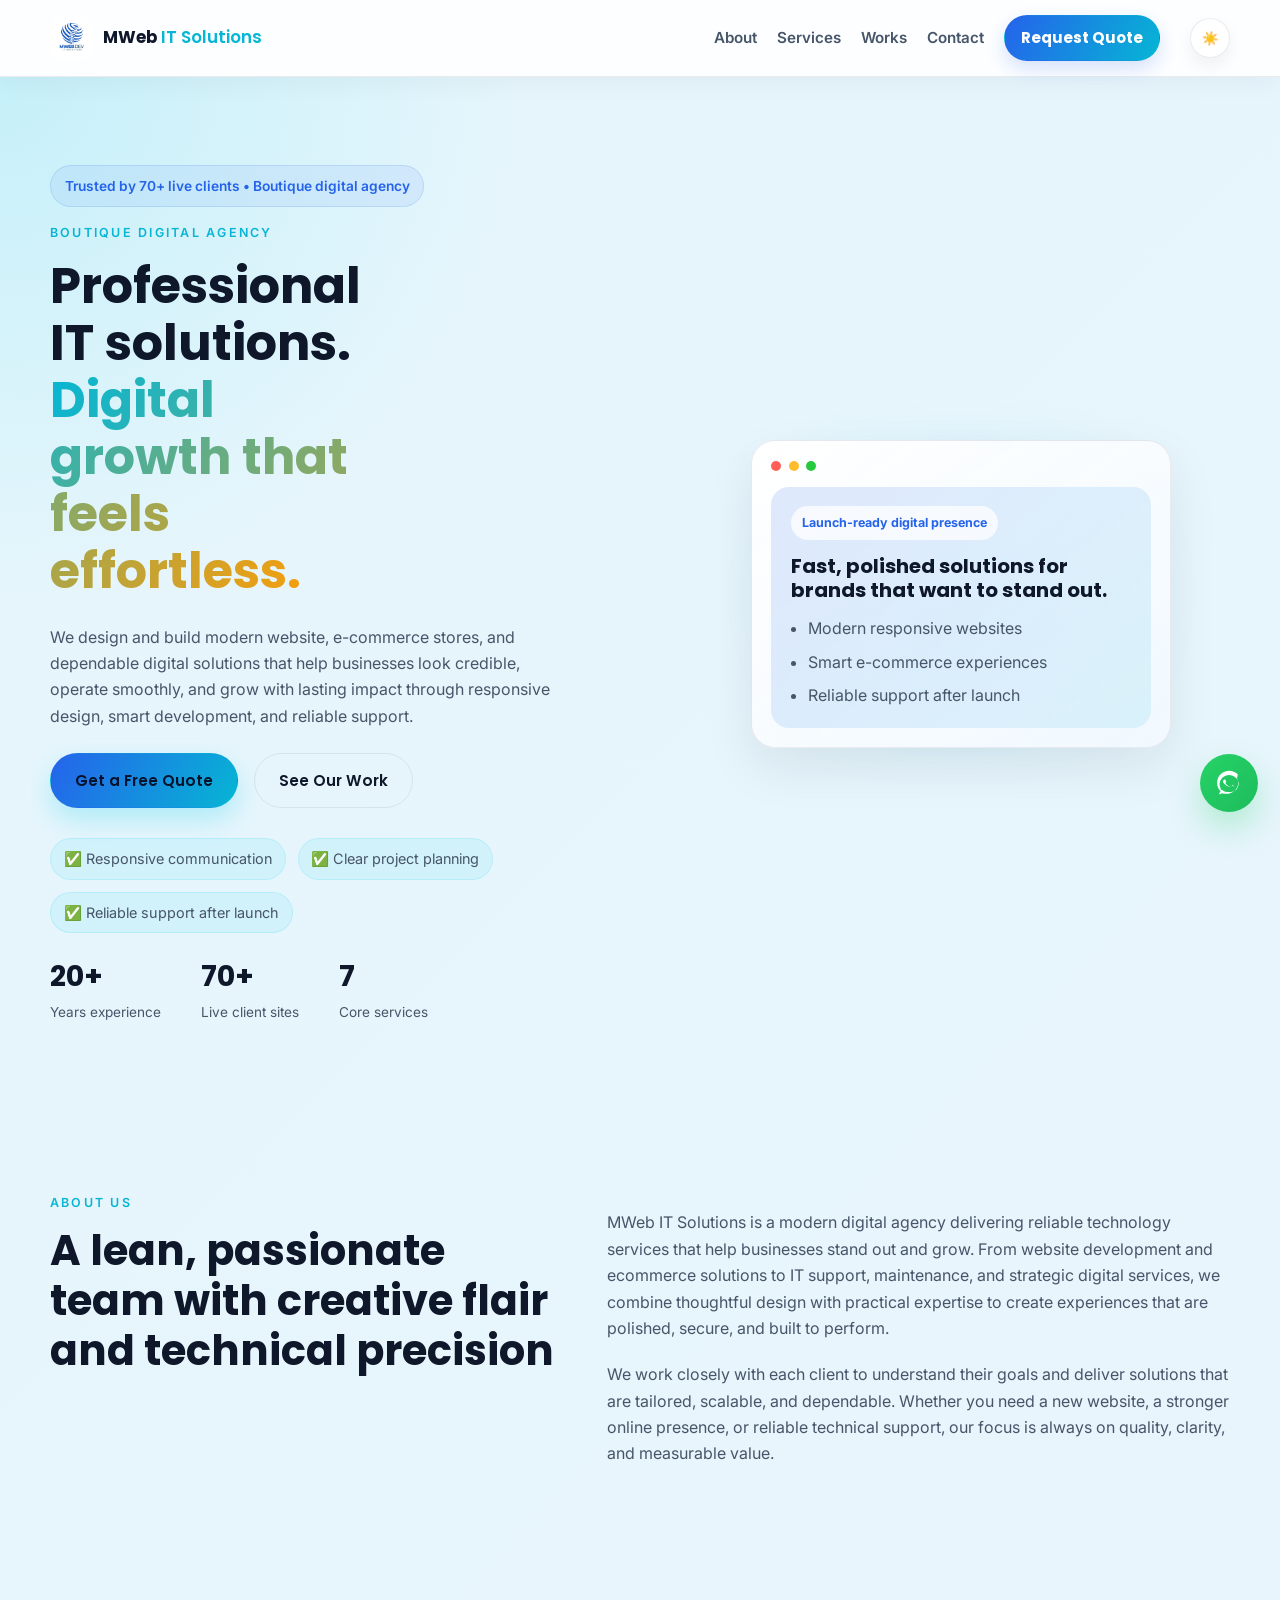
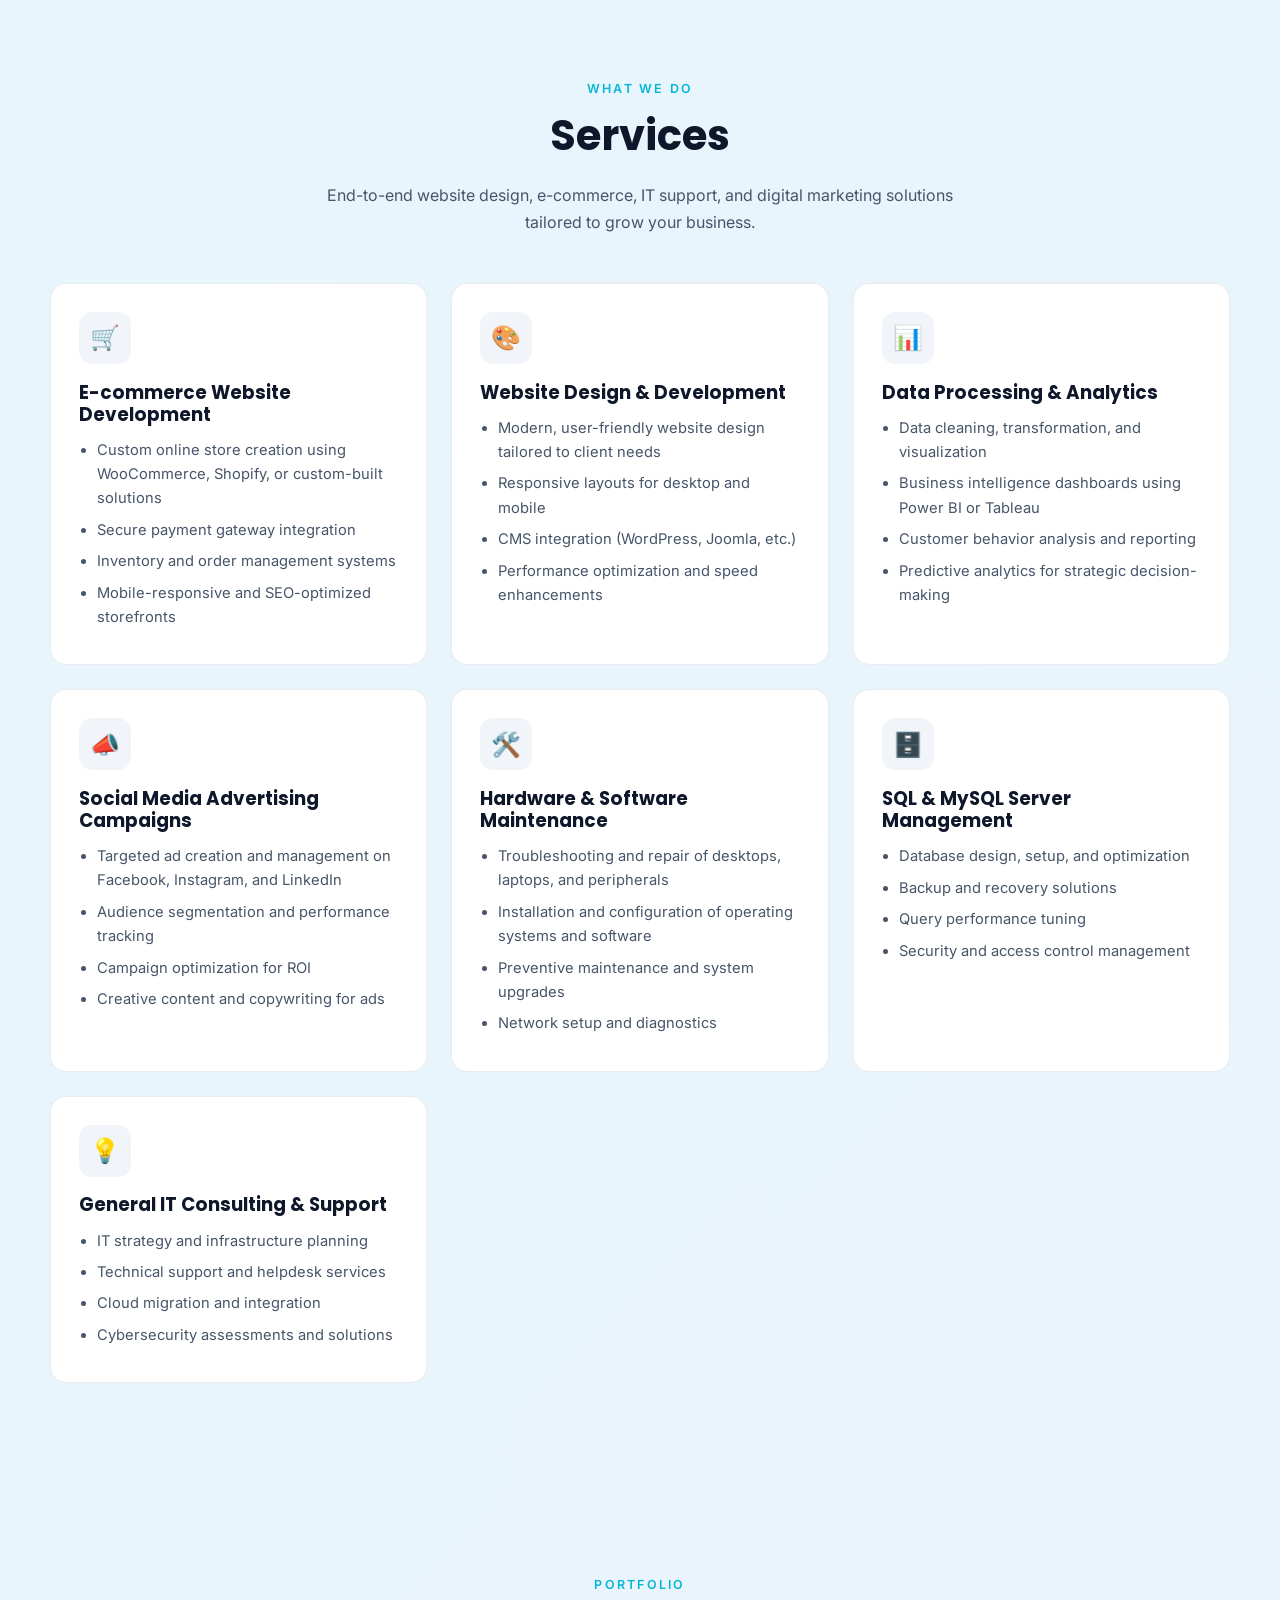
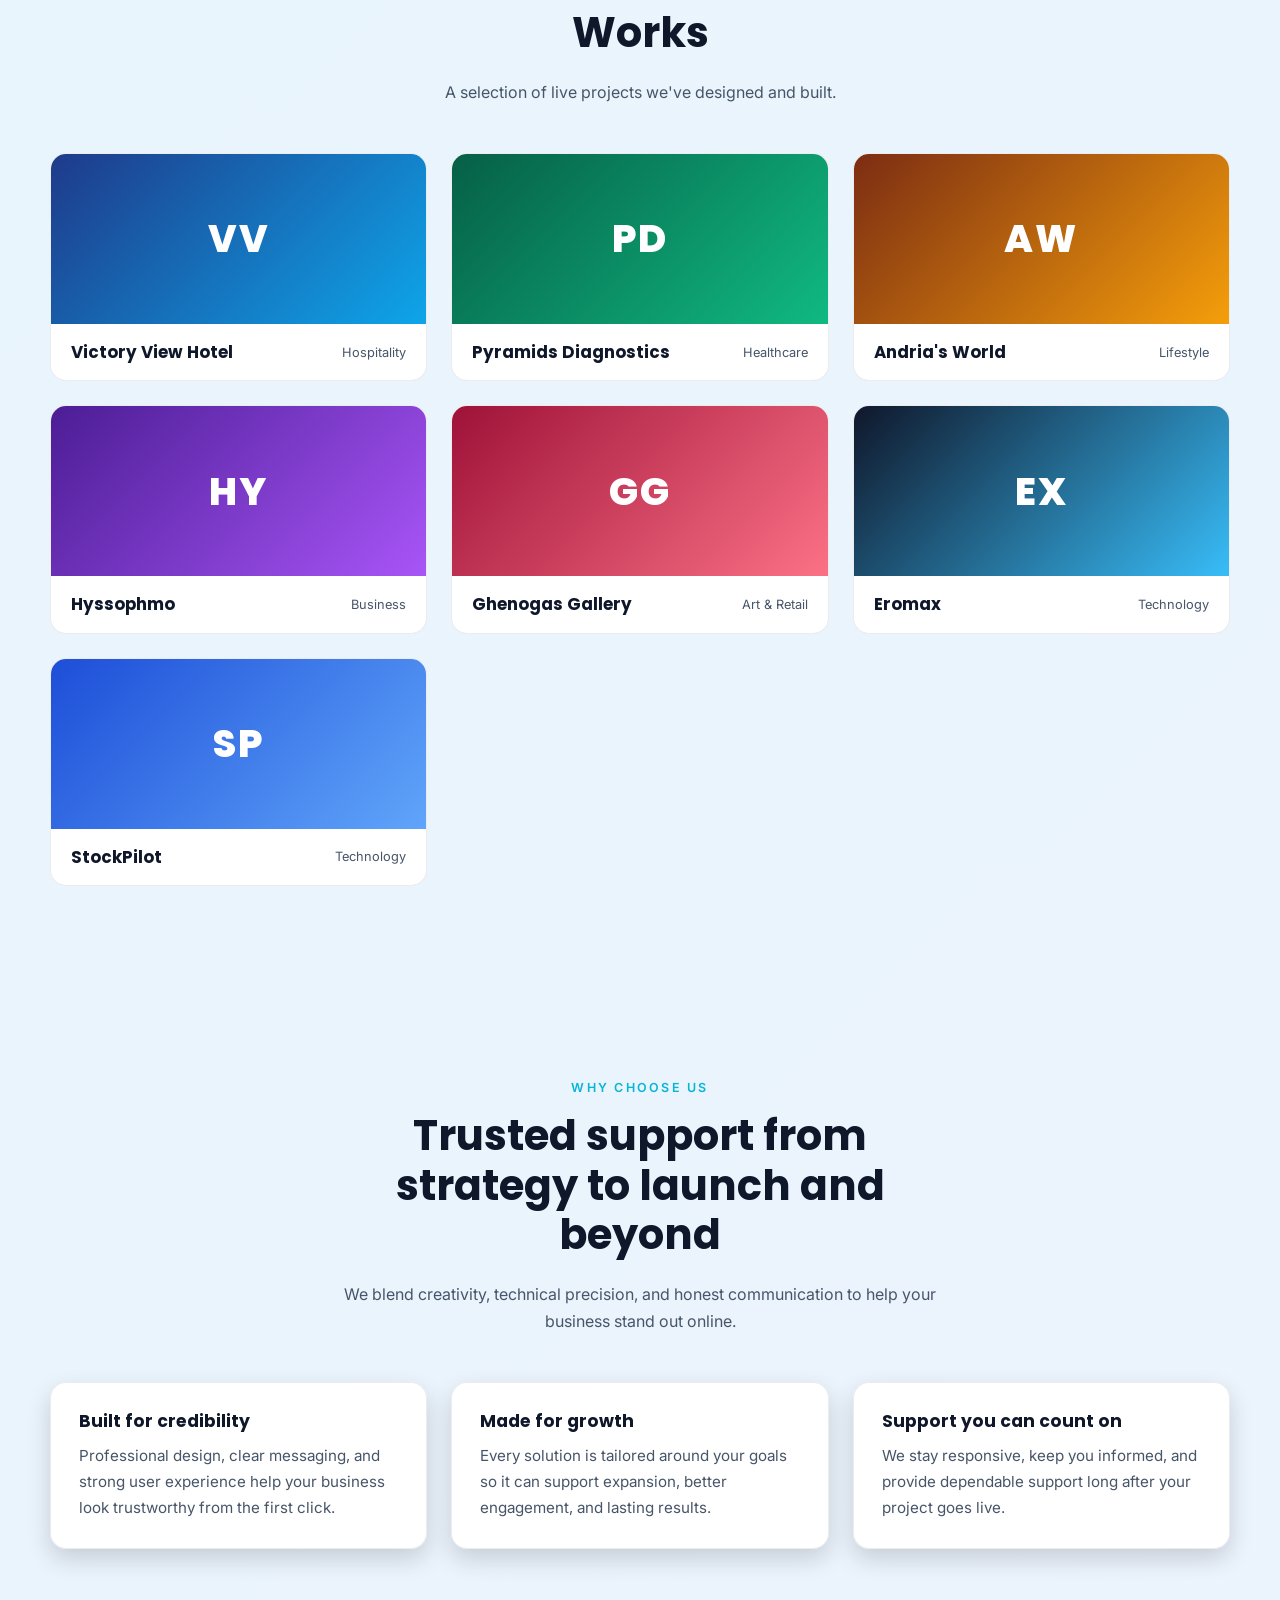
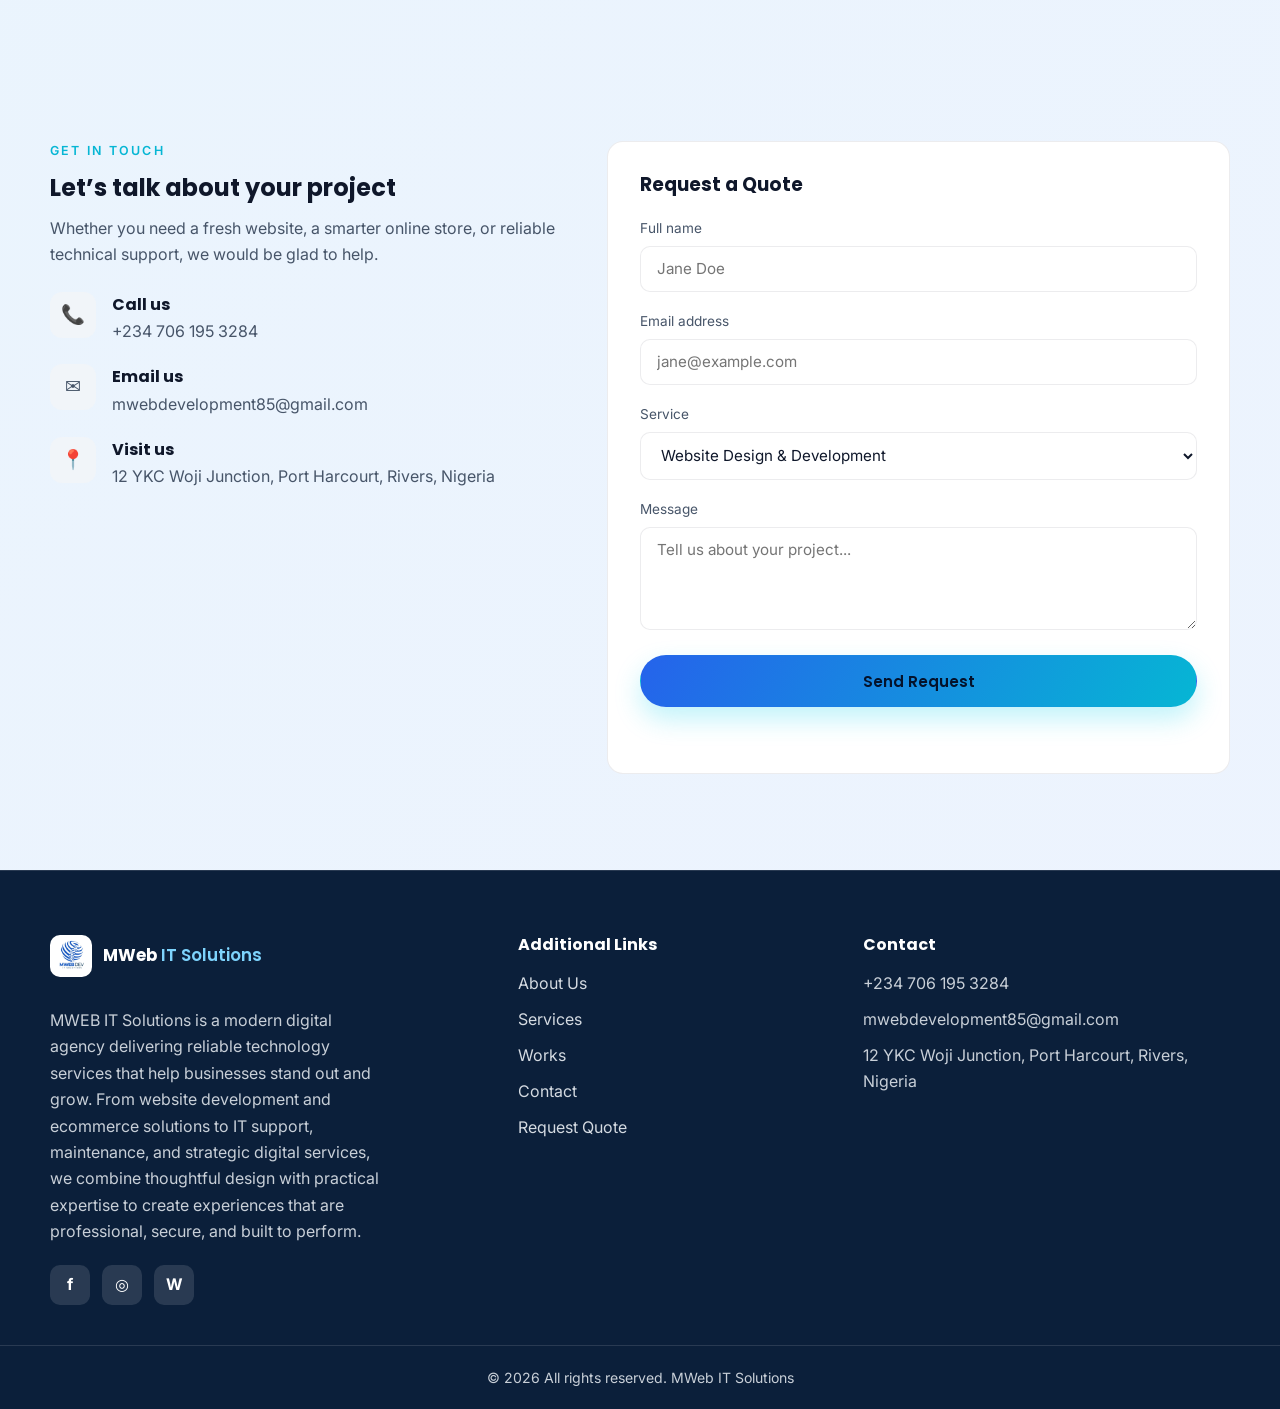
<file: index.html>
<!DOCTYPE html>
<html lang="en">
<head>
  <!-- Google tag (gtag.js) -->
  <script async src="https://www.googletagmanager.com/gtag/js?id=G-7ZFXMGRWBM"></script>
  <script>
    window.dataLayer = window.dataLayer || [];
    function gtag(){dataLayer.push(arguments);}
    gtag('js', new Date());

    gtag('config', 'G-7ZFXMGRWBM');
  </script>
  <meta charset="UTF-8" />
  <meta name="viewport" content="width=device-width, initial-scale=1.0" />
  <meta name="description" content="MWEB IT Solutions provides professional website design, e-commerce development, IT support, and digital marketing services for businesses seeking reliable growth online." />
  <meta name="keywords" content="website design company, web development agency, ecommerce website, IT support services, digital marketing agency, responsive website design, custom website development" />
  <meta name="author" content="MWEB IT Solutions" />
  <meta name="google-site-verification" content="SBiIvkChn9C94hpiwsORl5wHkBfCQPVoW0wf-4r5130" />
  <meta name="robots" content="index, follow, max-snippet:-1, max-image-preview:large, max-video-preview:-1" />
  <meta property="og:title" content="MWEB IT Solutions | Website Design, E-commerce & IT Support" />
  <meta property="og:description" content="Professional website design, e-commerce development, IT support, and digital marketing solutions for growing businesses." />
  <meta property="og:type" content="website" />
  <meta property="og:url" content="https://mwebitsolutions.github.io/home/" />
  <meta property="og:image" content="https://mwebitsolutions.github.io/home/images/logo.jpg" />
  <meta property="og:site_name" content="MWEB IT Solutions" />
  <meta name="twitter:card" content="summary_large_image" />
  <meta name="twitter:title" content="MWEB IT Solutions | Website Design, E-commerce & IT Support" />
  <meta name="twitter:description" content="Professional website design, e-commerce development, IT support, and digital marketing solutions for growing businesses." />
  <meta name="twitter:image" content="https://mwebitsolutions.github.io/home/images/logo.jpg" />
  <title>MWEB IT Solutions | Website Design, E-commerce & IT Support</title>
  <link rel="preconnect" href="https://fonts.googleapis.com" />
  <link rel="preconnect" href="https://fonts.gstatic.com" crossorigin />
  <link href="https://fonts.googleapis.com/css2?family=Poppins:wght@400;500;600;700;800&family=Inter:wght@400;500;600&display=swap" rel="stylesheet" />
  <link rel="stylesheet" href="css/styles.css" />
  <script type="application/ld+json">
  {
    "@context": "https://schema.org",
    "@type": "Organization",
    "name": "MWEB IT Solutions",
    "url": "https://mwebitsolutions.github.io/home/",
    "logo": "https://mwebitsolutions.github.io/home/images/logo.jpg",
    "description": "MWEB IT Solutions offers website design, e-commerce development, IT support, and digital marketing services for growing businesses.",
    "sameAs": [],
    "contactPoint": {
      "@type": "ContactPoint",
      "telephone": "+2347061953285",
      "contactType": "sales"
    }
  }
  </script>

  <script async src="https://www.googletagmanager.com/gtag/js?id=G-JYFDJ59H5P"></script>
  <script>
    window.dataLayer = window.dataLayer || [];
    function gtag(){dataLayer.push(arguments);}
    gtag('js', new Date());
    gtag('config', 'G-JYFDJ59H5P');
  </script>
</head>
<body>
  <!-- Header -->
  <header class="site-header" id="top">
    <div class="container header-inner">
      <a href="#home" class="brand">
        <img src="images/logo.jpg" alt="MWeb IT Solutions logo" class="brand-logo" />
        <span class="brand-text">MWeb <em>IT Solutions</em></span>
      </a>

      <nav class="main-nav" id="mainNav" aria-label="Primary">
        <a href="#home">About</a>
        <a href="#services">Services</a>
        <a href="#works">Works</a>
        <a href="#contact">Contact</a>
        <a href="#contact" class="btn btn-sm btn-primary nav-cta">Request Quote</a>
      </nav>

      <div class="header-actions">
        <button class="theme-toggle" id="themeToggle" aria-label="Toggle color mode" title="Toggle color mode">☀️</button>
        <button class="nav-toggle" id="navToggle" aria-label="Toggle menu" aria-expanded="false">
          <span></span><span></span><span></span>
        </button>
      </div>
    </div>
  </header>

  <!-- Hero -->
  <section class="hero" id="home">
    <div class="container hero-inner">
      <div class="hero-copy">
        <div class="hero-badge">Trusted by 70+ live clients • Boutique digital agency</div>
        <p class="eyebrow">Boutique Digital Agency</p>
        <h1>Professional IT solutions.<br /><span>Digital growth that feels effortless.</span></h1>
        <p class="lead">
          We design and build modern website, e-commerce stores, and dependable digital solutions that help businesses look credible,
          operate smoothly, and grow with lasting impact through responsive design, smart development, and reliable support.
        </p>
        <div class="hero-actions">
          <a href="#contact" class="btn btn-primary">Get a Free Quote</a>
          <a href="#works" class="btn btn-ghost">See Our Work</a>
        </div>
        <div class="hero-trust" aria-label="Trust points">
          <span>✅ Responsive communication</span>
          <span>✅ Clear project planning</span>
          <span>✅ Reliable support after launch</span>
        </div>
        <ul class="hero-stats">
          <li><strong>20+</strong><span>Years experience</span></li>
          <li><strong>70+</strong><span>Live client sites</span></li>
          <li><strong>7</strong><span>Core services</span></li>
        </ul>
      </div>
      <div class="hero-visual" aria-hidden="true">
        <div class="glow"></div>
        <div class="hero-feature-card">
          <div class="hero-feature-header">
            <span></span><span></span><span></span>
          </div>
          <div class="hero-feature-main">
            <div class="hero-feature-badge">Launch-ready digital presence</div>
            <h3>Fast, polished solutions for brands that want to stand out.</h3>
            <ul>
              <li>Modern responsive websites</li>
              <li>Smart e-commerce experiences</li>
              <li>Reliable support after launch</li>
            </ul>
          </div>
        </div>
      </div>
    </div>
  </section>

  <!-- About -->
  <section class="about section" id="about">
    <div class="container about-grid">
      <div class="section-head">
        <p class="kicker">About us</p>
        <h2>A lean, passionate team with creative flair and technical precision</h2>
      </div>
      <div class="about-body">
        <p>
          MWeb IT Solutions is a modern digital agency delivering reliable technology services that help businesses stand out and grow.
          From website development and ecommerce solutions to IT support, maintenance, and strategic digital services, we combine thoughtful design
          with practical expertise to create experiences that are polished, secure, and built to perform.
        </p>
        <p>
          We work closely with each client to understand their goals and deliver solutions that are tailored, scalable, and dependable.
          Whether you need a new website, a stronger online presence, or reliable technical support, our focus is always on quality, clarity,
          and measurable value.
        </p>
      </div>
    </div>
  </section>

  <!-- Services -->
  <section class="services section" id="services">
    <div class="container">
      <div class="section-head center">
        <p class="kicker">What we do</p>
        <h2>Services</h2>
        <p class="section-sub">End-to-end website design, e-commerce, IT support, and digital marketing solutions tailored to grow your business.</p>
      </div>

      <div class="service-grid">
        <article class="service-card">
          <div class="service-icon">🛒</div>
          <h3>E-commerce Website Development</h3>
          <ul>
            <li>Custom online store creation using WooCommerce, Shopify, or custom-built solutions</li>
            <li>Secure payment gateway integration</li>
            <li>Inventory and order management systems</li>
            <li>Mobile-responsive and SEO-optimized storefronts</li>
          </ul>
        </article>

        <article class="service-card">
          <div class="service-icon">🎨</div>
          <h3>Website Design &amp; Development</h3>
          <ul>
            <li>Modern, user-friendly website design tailored to client needs</li>
            <li>Responsive layouts for desktop and mobile</li>
            <li>CMS integration (WordPress, Joomla, etc.)</li>
            <li>Performance optimization and speed enhancements</li>
          </ul>
        </article>

        <article class="service-card">
          <div class="service-icon">📊</div>
          <h3>Data Processing &amp; Analytics</h3>
          <ul>
            <li>Data cleaning, transformation, and visualization</li>
            <li>Business intelligence dashboards using Power BI or Tableau</li>
            <li>Customer behavior analysis and reporting</li>
            <li>Predictive analytics for strategic decision-making</li>
          </ul>
        </article>

        <article class="service-card">
          <div class="service-icon">📣</div>
          <h3>Social Media Advertising Campaigns</h3>
          <ul>
            <li>Targeted ad creation and management on Facebook, Instagram, and LinkedIn</li>
            <li>Audience segmentation and performance tracking</li>
            <li>Campaign optimization for ROI</li>
            <li>Creative content and copywriting for ads</li>
          </ul>
        </article>

        <article class="service-card">
          <div class="service-icon">🛠️</div>
          <h3>Hardware &amp; Software Maintenance</h3>
          <ul>
            <li>Troubleshooting and repair of desktops, laptops, and peripherals</li>
            <li>Installation and configuration of operating systems and software</li>
            <li>Preventive maintenance and system upgrades</li>
            <li>Network setup and diagnostics</li>
          </ul>
        </article>

        <article class="service-card">
          <div class="service-icon">🗄️</div>
          <h3>SQL &amp; MySQL Server Management</h3>
          <ul>
            <li>Database design, setup, and optimization</li>
            <li>Backup and recovery solutions</li>
            <li>Query performance tuning</li>
            <li>Security and access control management</li>
          </ul>
        </article>

        <article class="service-card">
          <div class="service-icon">💡</div>
          <h3>General IT Consulting &amp; Support</h3>
          <ul>
            <li>IT strategy and infrastructure planning</li>
            <li>Technical support and helpdesk services</li>
            <li>Cloud migration and integration</li>
            <li>Cybersecurity assessments and solutions</li>
          </ul>
        </article>
      </div>
    </div>
  </section>

  <!-- Works -->
  <section class="works section" id="works">
    <div class="container">
      <div class="section-head center">
        <p class="kicker">Portfolio</p>
        <h2>Works</h2>
        <p class="section-sub">A selection of live projects we've designed and built.</p>
      </div>

      <div class="works-grid">
        <a class="work-card" href="https://victoryviewhotel.com.ng/" target="_blank" rel="noopener">
          <div class="work-thumb" style="--c1:#1e3a8a;--c2:#0ea5e9;">VV</div>
          <div class="work-meta"><h3>Victory View Hotel</h3><span>Hospitality</span></div>
        </a>
        <a class="work-card" href="https://pyramidsdiagnostics.com/" target="_blank" rel="noopener">
          <div class="work-thumb" style="--c1:#065f46;--c2:#10b981;">PD</div>
          <div class="work-meta"><h3>Pyramids Diagnostics</h3><span>Healthcare</span></div>
        </a>
        <a class="work-card" href="https://andriasworld.ng/" target="_blank" rel="noopener">
          <div class="work-thumb" style="--c1:#7c2d12;--c2:#f59e0b;">AW</div>
          <div class="work-meta"><h3>Andria's World</h3><span>Lifestyle</span></div>
        </a>
        <a class="work-card" href="https://hyssophmo.com/" target="_blank" rel="noopener">
          <div class="work-thumb" style="--c1:#4c1d95;--c2:#a855f7;">HY</div>
          <div class="work-meta"><h3>Hyssophmo</h3><span>Business</span></div>
        </a>
        <a class="work-card" href="https://ghenogasgallery.com.ng/" target="_blank" rel="noopener">
          <div class="work-thumb" style="--c1:#9f1239;--c2:#fb7185;">GG</div>
          <div class="work-meta"><h3>Ghenogas Gallery</h3><span>Art &amp; Retail</span></div>
        </a>
        <a class="work-card" href="https://eromax.com.ng/" target="_blank" rel="noopener">
          <div class="work-thumb" style="--c1:#0f172a;--c2:#38bdf8;">EX</div>
          <div class="work-meta"><h3>Eromax</h3><span>Technology</span></div>
        </a>
        <a class="work-card" href="https://mwebitsolutions.github.io/stockpilot-website/" target="_blank" rel="noopener">
          <div class="work-thumb" style="--c1:#1d4ed8;--c2:#60a5fa;">SP</div>
          <div class="work-meta"><h3>StockPilot</h3><span>Technology</span></div>
        </a>
      </div>
    </div>
  </section>

  <!-- Trust / Why choose us -->
  <section class="trust section" id="trust">
    <div class="container">
      <div class="section-head center">
        <p class="kicker">Why choose us</p>
        <h2>Trusted support from strategy to launch and beyond</h2>
        <p class="section-sub">We blend creativity, technical precision, and honest communication to help your business stand out online.</p>
      </div>

      <div class="trust-cards">
        <article class="trust-card">
          <h3>Built for credibility</h3>
          <p>Professional design, clear messaging, and strong user experience help your business look trustworthy from the first click.</p>
        </article>
        <article class="trust-card">
          <h3>Made for growth</h3>
          <p>Every solution is tailored around your goals so it can support expansion, better engagement, and lasting results.</p>
        </article>
        <article class="trust-card">
          <h3>Support you can count on</h3>
          <p>We stay responsive, keep you informed, and provide dependable support long after your project goes live.</p>
        </article>
      </div>
    </div>
  </section>

  <!-- Contact -->
  <section class="contact section" id="contact">
    <div class="container contact-grid">
      <div class="contact-info">
        <p class="kicker">Get in touch</p>
        <h2>Let’s talk about your project</h2>
        <p class="contact-intro">Whether you need a fresh website, a smarter online store, or reliable technical support, we would be glad to help.</p>
        <ul class="contact-list">
          <li>
            <span class="ci-icon">📞</span>
            <div><strong>Call us</strong><a href="tel:+2347061953285">+234 706 195 3284</a></div>
          </li>
          <li>
            <span class="ci-icon">✉️</span>
            <div><strong>Email us</strong><a href="mailto:mwebdevelopment85@gmail.com">mwebdevelopment85@gmail.com</a></div>
          </li>
          <li>
            <span class="ci-icon">📍</span>
            <div><strong>Visit us</strong><span>12 YKC Woji Junction, Port Harcourt, Rivers, Nigeria</span></div>
          </li>
        </ul>
      </div>

      <form class="contact-form" id="contactForm" method="POST" action="https://formsubmit.co/mwebdevelopment85@gmail.com" novalidate>
        <h3>Request a Quote</h3>
        <div class="field">
          <label for="name">Full name</label>
          <input type="text" id="name" name="name" required placeholder="Jane Doe" />
        </div>
        <div class="field">
          <label for="email">Email address</label>
          <input type="email" id="email" name="email" required placeholder="jane@example.com" />
        </div>
        <div class="field">
          <label for="service">Service</label>
          <select id="service" name="service">
            <option>Website Design &amp; Development</option>
            <option>E-commerce Development</option>
            <option>Data Processing &amp; Analytics</option>
            <option>Social Media Advertising</option>
            <option>Hardware &amp; Software Maintenance</option>
            <option>SQL &amp; MySQL Server Management</option>
            <option>General IT Consulting &amp; Support</option>
          </select>
        </div>
        <div class="field">
          <label for="message">Message</label>
          <textarea id="message" name="message" rows="4" placeholder="Tell us about your project..."></textarea>
        </div>
        <input type="hidden" name="_subject" value="New quote request from MWeb website" />
        <input type="hidden" name="_captcha" value="false" />
        <input type="hidden" name="_template" value="table" />
        <input type="hidden" name="_next" value="https://mwebitsolutions.github.io/home/thank-you.html" />
        <input type="text" name="_honey" style="display:none;" tabindex="-1" autocomplete="off" />
        <button type="submit" class="btn btn-primary btn-block">Send Request</button>
        <p class="form-note" id="formNote" role="status"></p>
      </form>
    </div>
  </section>

  <!-- Footer -->
  <footer class="site-footer">
    <div class="container footer-grid">
      <div class="footer-brand">
        <a href="#top" class="brand">
          <img src="images/logo.jpg" alt="MWeb IT Solutions logo" class="brand-logo" />
          <span class="brand-text">MWeb <em>IT Solutions</em></span>
        </a>
        <p>MWEB IT Solutions is a modern digital agency delivering reliable technology services that help businesses stand out and grow. From website development and ecommerce solutions to IT support, maintenance, and strategic digital services, we combine thoughtful design with practical expertise to create experiences that are professional, secure, and built to perform.</p>
        <div class="socials">
          <a href="https://www.facebook.com/profile.php?id=100087336552501" target="_blank" rel="noopener" aria-label="Facebook">f</a>
          <a href="https://www.instagram.com/mweb.devsolution/" target="_blank" rel="noopener" aria-label="Instagram">◎</a>
          <a href="https://wa.me/2347061953285" target="_blank" rel="noopener" aria-label="WhatsApp">W</a>
        </div>
      </div>

      <div class="footer-links">
        <h4>Additional Links</h4>
        <ul>
          <li><a href="#about">About Us</a></li>
          <li><a href="#services">Services</a></li>
          <li><a href="#works">Works</a></li>
          <li><a href="#contact">Contact</a></li>
          <li><a href="#contact">Request Quote</a></li>
        </ul>
      </div>

      <div class="footer-contact">
        <h4>Contact</h4>
        <ul>
          <li><a href="https://wa.me/2347061953285">+234 706 195 3284</a></li>
          <li>mwebdevelopment85@gmail.com</li>
          <li>12 YKC Woji Junction, Port Harcourt, Rivers, Nigeria</li>
        </ul>
      </div>
    </div>
    <div class="footer-bottom">
      <div class="container">
        <p>© <span id="year"></span> All rights reserved. MWeb IT Solutions</p>
      </div>
    </div>
  </footer>

  <a href="https://wa.me/2347061953285" class="whatsapp-float" target="_blank" rel="noopener" aria-label="Chat on WhatsApp">
    <svg viewBox="0 0 24 24" aria-hidden="true">
      <path d="M16.9 15.2c-.3-.2-1.7-.8-1.9-.9-.2-.1-.3-.1-.5.1-.1.2-.5.8-.7 1-.1.1-.2.1-.4.1-.1 0-.3 0-.5-.1-.7-.3-1.4-.7-2-1.2-.8-.7-1.4-1.4-1.9-2.3-.1-.2 0-.3.1-.4.1-.1.2-.2.3-.3.1-.1.1-.2.2-.3.1-.1 0-.2-.1-.3-.1-.4-.7-1.1-.9-1.5-.1-.2-.2-.1-.3-.1l-.4.1c-.1.1-.3.2-.4.3-.2.2-.5.5-.6.9-.1.3-.1.7.1 1 .2.3.4.7.6 1 .2.2.4.4.6.6 1.1 1.1 2.4 1.9 3.8 2.4.4.1.7.2 1.1.2.4 0 .7-.2.9-.4.2-.2.5-.6.6-.9.1-.4 0-.7-.1-.9-.2-.2-.3-.3-.5-.4z"/>
      <path d="M19.5 4.5A10.2 10.2 0 0 0 4.8 19.2L3.5 20.7a.8.8 0 0 0 1 .9l1.5-.9c2.5.9 5.2.8 7.6-.2 2.4-.9 4.4-2.7 5.5-5.1 1.1-2.4 1-5.2-.3-7.6A10.3 10.3 0 0 0 19.5 4.5zM12.1 19.8c-2.2 0-4.3-.7-6-1.9l-.4-.2-1 .6.4-1-.2-.4a8.5 8.5 0 0 1 1.3-9.4A8.4 8.4 0 0 1 20.3 12c0 2.2-.8 4.4-2.3 6a8.5 8.5 0 0 1-6 1.8z"/>
    </svg>
  </a>
  <a href="#top" class="to-top" id="toTop" aria-label="Back to top">↑</a>

  <script src="js/main.js?v=20260810-1"></script>
</body>
</html>
</file>
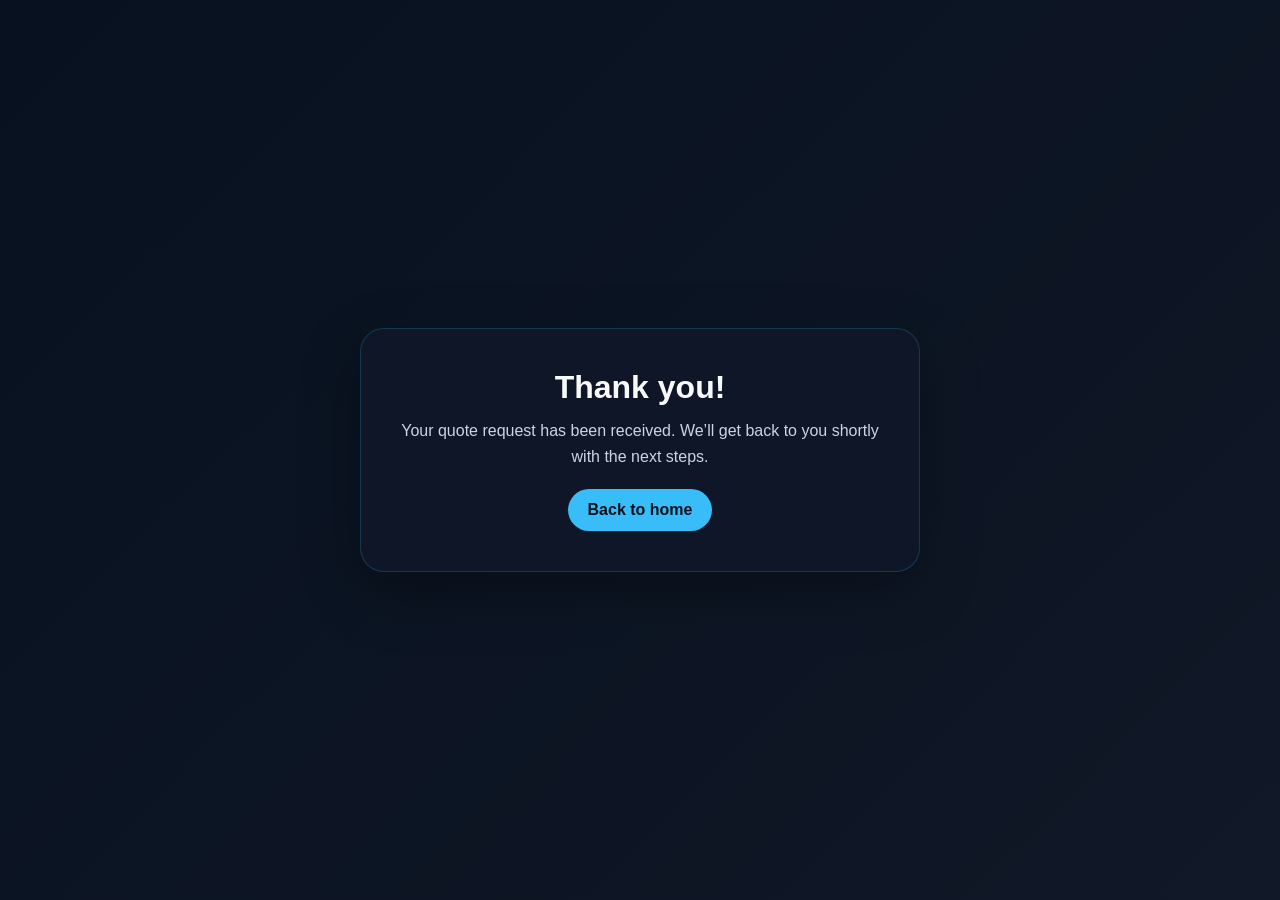
<file: thank-you.html>
<!DOCTYPE html>
<html lang="en">
<head>
  <meta charset="UTF-8" />
  <meta name="viewport" content="width=device-width, initial-scale=1.0" />
  <title>Thank You | MWeb IT Solutions</title>
  <style>
    :root {
      color-scheme: dark;
      --bg: #07111f;
      --panel: #0f172a;
      --text: #f8fafc;
      --muted: #cbd5e1;
      --accent: #38bdf8;
    }
    * { box-sizing: border-box; }
    body {
      margin: 0;
      font-family: Inter, Arial, sans-serif;
      background: linear-gradient(135deg, var(--bg), #111827);
      color: var(--text);
      min-height: 100vh;
      display: grid;
      place-items: center;
      padding: 24px;
    }
    .card {
      width: min(560px, 100%);
      background: rgba(15, 23, 42, 0.95);
      border: 1px solid rgba(56, 189, 248, 0.2);
      border-radius: 24px;
      padding: 40px;
      box-shadow: 0 20px 60px rgba(0,0,0,0.3);
      text-align: center;
    }
    h1 { margin: 0 0 12px; font-size: 2rem; }
    p { margin: 0 0 20px; color: var(--muted); line-height: 1.6; }
    a {
      display: inline-block;
      text-decoration: none;
      color: #07111f;
      background: var(--accent);
      padding: 12px 20px;
      border-radius: 999px;
      font-weight: 600;
    }
  </style>
</head>
<body>
  <div class="card">
    <h1>Thank you!</h1>
    <p>Your quote request has been received. We’ll get back to you shortly with the next steps.</p>
    <a href="index.html">Back to home</a>
  </div>
</body>
</html>
</file>
<file: css/styles.css>
:root {
  --bg: #f8fbff;
  --bg-2: #ffffff;
  --surface: #ffffff;
  --surface-2: #f1f5f9;
  --text: #0f172a;
  --muted: #475569;
  --primary: #2563eb;
  --primary-2: #06b6d4;
  --accent: #f59e0b;
  --border: rgba(15, 23, 42, 0.08);
  --radius: 16px;
  --shadow: 0 20px 50px rgba(15, 23, 42, 0.08);
  --container: 1180px;
}

body.dark {
  --bg: #0b1020;
  --bg-2: #0f1730;
  --surface: #131c38;
  --surface-2: #1a2547;
  --text: #e8ecf6;
  --muted: #9aa6c4;
  --border: rgba(255, 255, 255, 0.08);
  --shadow: 0 20px 50px rgba(0, 0, 0, 0.35);
}

* { box-sizing: border-box; }

html { scroll-behavior: smooth; }

body {
  margin: 0;
  font-family: "Inter", system-ui, sans-serif;
  background: linear-gradient(135deg, rgba(6, 182, 212, 0.08), rgba(37, 99, 235, 0.05)), var(--bg);
  color: var(--text);
  line-height: 1.65;
  -webkit-font-smoothing: antialiased;
  transition: background-color 0.25s ease, color 0.25s ease;
}

h1, h2, h3, h4 { font-family: "Poppins", sans-serif; line-height: 1.2; margin: 0 0 0.5em; }

a { color: inherit; text-decoration: none; }

img { max-width: 100%; display: block; }

.container { width: min(100% - 2.5rem, var(--container)); margin-inline: auto; }

.section { padding: 96px 0; }

.center { text-align: center; }

/* Buttons */
.btn {
  display: inline-flex;
  align-items: center;
  gap: 0.5rem;
  padding: 0.85rem 1.5rem;
  border-radius: 999px;
  font-weight: 600;
  font-family: "Poppins", sans-serif;
  font-size: 0.95rem;
  cursor: pointer;
  border: 1px solid transparent;
  transition: transform 0.15s ease, box-shadow 0.2s ease, background 0.2s ease;
}
.btn:hover { transform: translateY(-2px); }
.btn-sm { padding: 0.55rem 1.1rem; font-size: 0.85rem; }
.btn-block { width: 100%; justify-content: center; }
.btn-primary {
  background: linear-gradient(120deg, var(--primary), var(--primary-2));
  color: #04122b;
  box-shadow: 0 12px 26px rgba(34, 211, 238, 0.28);
}
.btn-ghost { background: transparent; border-color: var(--border); color: var(--text); }
.btn-ghost:hover { background: var(--surface-2); }

/* Header */
.site-header {
  position: sticky;
  top: 0;
  z-index: 50;
  background: rgba(255, 255, 255, 0.88);
  backdrop-filter: blur(16px);
  border-bottom: 1px solid var(--border);
  box-shadow: 0 8px 24px rgba(15, 23, 42, 0.04);
}
body.dark .site-header {
  background: rgba(11, 16, 32, 0.88);
  box-shadow: 0 8px 24px rgba(0, 0, 0, 0.18);
}
.header-inner { display: flex; align-items: center; justify-content: space-between; height: 76px; gap: 1rem; position: relative; }

.brand { display: inline-flex; align-items: center; gap: 0.7rem; font-family: "Poppins", sans-serif; font-weight: 700; }
.brand-logo {
  width: 42px;
  height: 42px;
  object-fit: contain;
  border-radius: 10px;
  display: block;
}
.brand-text { font-size: 1.05rem; color: var(--text); }
.brand-text em { color: var(--primary-2); font-style: normal; font-weight: 600; }

.main-nav {
  display: flex;
  align-items: center;
  gap: 1.25rem;
  margin-left: auto;
  margin-right: 0.5rem;
}
.main-nav a {
  color: var(--muted);
  font-weight: 600;
  font-size: 0.95rem;
  padding: 0.3rem 0;
  position: relative;
  transition: color 0.15s ease;
}
.main-nav a:hover,
.main-nav a:focus-visible {
  color: var(--primary);
}
.main-nav a::after {
  content: "";
  position: absolute;
  left: 0;
  bottom: -0.2rem;
  width: 0;
  height: 2px;
  background: linear-gradient(120deg, var(--primary), var(--primary-2));
  transition: width 0.2s ease;
}
.main-nav a:hover::after,
.main-nav a:focus-visible::after {
  width: 100%;
}
.main-nav .nav-cta {
  color: #ffffff;
  background: linear-gradient(120deg, var(--primary), var(--primary-2));
  border-color: transparent;
  box-shadow: 0 8px 18px rgba(37, 99, 235, 0.18);
  font-weight: 700;
  padding: 0.62rem 1rem;
  border-radius: 999px;
}

.main-nav .nav-cta:hover {
  color: #ffffff;
  transform: translateY(-2px);
  box-shadow: 0 10px 22px rgba(37, 99, 235, 0.24);
}

.header-actions {
  display: flex;
  align-items: center;
  gap: 0.75rem;
  margin-left: 0.35rem;
}
.theme-toggle {
  width: 40px; height: 40px; border: 1px solid var(--border); border-radius: 50%;
  background: var(--surface); color: var(--text); cursor: pointer; display: grid; place-items: center;
  box-shadow: 0 8px 18px rgba(15, 23, 42, 0.06);
}
.nav-toggle { display: none; background: none; border: 0; cursor: pointer; padding: 8px; }
.nav-toggle span { display: block; width: 24px; height: 2px; background: var(--text); margin: 5px 0; transition: 0.25s; }

/* Hero */
.hero {
  padding: 88px 0 74px;
  overflow: hidden;
  position: relative;
}
.hero::before {
  content: "";
  position: absolute;
  inset: 0;
  background: radial-gradient(circle at top left, rgba(34, 211, 238, 0.16), transparent 32%);
  pointer-events: none;
}
.hero-inner { display: grid; grid-template-columns: 1.05fr 0.95fr; gap: 3rem; align-items: center; }
.hero-copy { position: relative; z-index: 1; }
.hero-badge {
  display: inline-flex;
  align-items: center;
  gap: 0.45rem;
  padding: 0.55rem 0.85rem;
  border-radius: 999px;
  margin-bottom: 1rem;
  font-weight: 600;
  font-size: 0.86rem;
  color: var(--primary);
  background: rgba(37, 99, 235, 0.08);
  border: 1px solid rgba(37, 99, 235, 0.14);
}
.hero-trust {
  display: flex; flex-wrap: wrap; gap: 0.75rem; margin: 0 0 1.25rem;
}
.hero-trust span {
  display: inline-flex; align-items: center; gap: 0.35rem;
  padding: 0.5rem 0.8rem; border-radius: 999px;
  background: rgba(34, 211, 238, 0.1); border: 1px solid rgba(34, 211, 238, 0.16);
  color: var(--muted); font-size: 0.9rem;
}
.eyebrow {
  text-transform: uppercase; letter-spacing: 0.18em; font-size: 0.78rem;
  color: var(--primary-2); font-weight: 600; margin: 0 0 0.8rem;
}
.hero h1 {
  font-size: clamp(1.95rem, 4.2vw, 3.1rem);
  font-weight: 700;
  line-height: 1.15;
  max-width: 11ch;
}
.hero h1 span { background: linear-gradient(120deg, var(--primary-2), var(--accent)); -webkit-background-clip: text; background-clip: text; color: transparent; }
.lead { color: var(--muted); font-size: 1rem; max-width: 52ch; }
.hero-actions { display: flex; gap: 1rem; margin: 1.5rem 0 1.9rem; flex-wrap: wrap; }
.hero-stats { list-style: none; display: flex; gap: 2.5rem; padding: 0; margin: 0; }
.hero-stats li { display: flex; flex-direction: column; }
.hero-stats strong { font-family: "Poppins", sans-serif; font-size: 1.8rem; color: var(--text); }
.hero-stats span { color: var(--muted); font-size: 0.85rem; }

.hero-visual { position: relative; display: grid; place-items: center; }
.glow { position: absolute; inset: 0; background: radial-gradient(circle at center, rgba(34, 211, 238, 0.2), transparent 70%); filter: blur(20px); }
.hero-feature-card {
  position: relative;
  width: 100%; max-width: 420px;
  background: linear-gradient(145deg, rgba(255,255,255,0.98), rgba(241,248,255,0.95));
  border: 1px solid var(--border);
  border-radius: 24px;
  box-shadow: var(--shadow);
  padding: 1.2rem;
  overflow: hidden;
}
body.dark .hero-feature-card {
  background: linear-gradient(145deg, rgba(19,28,56,0.96), rgba(26,37,71,0.92));
}
.hero-feature-header {
  display: flex; gap: 0.45rem; margin-bottom: 1rem;
}
.hero-feature-header span {
  width: 10px; height: 10px; border-radius: 50%; background: #ff5f56;
}
.hero-feature-header span:nth-child(2) { background: #ffbd2e; }
.hero-feature-header span:nth-child(3) { background: #27c93f; }
.hero-feature-main {
  border-radius: 18px;
  padding: 1.2rem;
  background: linear-gradient(135deg, rgba(37,99,235,0.14), rgba(6,182,212,0.1));
}
.hero-feature-badge {
  display: inline-flex;
  padding: 0.42rem 0.7rem;
  border-radius: 999px;
  background: rgba(255,255,255,0.75);
  color: var(--primary);
  font-size: 0.78rem;
  font-weight: 700;
  margin-bottom: 0.9rem;
}
.hero-feature-main h3 {
  font-size: 1.25rem;
  margin-bottom: 0.8rem;
  color: var(--text);
}
.hero-feature-main ul {
  margin: 0;
  padding-left: 1.1rem;
  color: var(--muted);
  display: grid;
  gap: 0.45rem;
}

/* Section heads */
.section-head { margin-bottom: 3rem; }
.section-head.center { text-align: center; max-width: 640px; margin-inline: auto; }
.kicker { text-transform: uppercase; letter-spacing: 0.18em; font-size: 0.78rem; color: var(--primary-2); font-weight: 600; margin: 0 0 0.75rem; }
.section-head h2 { font-size: clamp(1.8rem, 3.5vw, 2.6rem); }
.section-sub { color: var(--muted); }

/* About */
.about-grid { display: grid; grid-template-columns: 0.9fr 1.1fr; gap: 3rem; align-items: start; }
.about-body p { color: var(--muted); margin-bottom: 1.25rem; }

/* Services */
.service-grid { display: grid; grid-template-columns: repeat(3, 1fr); gap: 1.5rem; }
.service-card {
  background: linear-gradient(160deg, var(--surface), var(--bg-2));
  border: 1px solid var(--border);
  border-radius: var(--radius);
  padding: 1.75rem;
  transition: transform 0.2s ease, border-color 0.2s ease;
}
.service-card:hover { transform: translateY(-6px); border-color: rgba(34, 211, 238, 0.4); }
.service-icon {
  width: 52px; height: 52px;
  display: grid; place-items: center;
  font-size: 1.5rem; border-radius: 13px;
  background: var(--surface-2);
  margin-bottom: 1.1rem;
}
.service-card h3 { font-size: 1.15rem; }
.service-card ul { margin: 0.75rem 0 0; padding-left: 1.1rem; color: var(--muted); font-size: 0.92rem; }
.service-card li { margin-bottom: 0.45rem; }

/* Works */
.works-grid { display: grid; grid-template-columns: repeat(3, 1fr); gap: 1.5rem; }
.work-card {
  background: var(--surface); border: 1px solid var(--border);
  border-radius: var(--radius); overflow: hidden;
  transition: transform 0.2s ease, box-shadow 0.2s ease;
}
.work-card:hover { transform: translateY(-6px); box-shadow: var(--shadow); }
.work-thumb {
  height: 170px;
  display: grid; place-items: center;
  font-family: "Poppins", sans-serif; font-weight: 800; font-size: 2.4rem;
  color: #fff;
  background: linear-gradient(135deg, var(--c1), var(--c2));
  letter-spacing: 0.05em;
}
.work-meta { padding: 1.1rem 1.25rem; display: flex; justify-content: space-between; align-items: center; }
.work-meta h3 { font-size: 1.05rem; margin: 0; }
.work-meta span { color: var(--muted); font-size: 0.8rem; }

/* Blog */
.blog-grid { display: grid; grid-template-columns: repeat(3, 1fr); gap: 1.5rem; margin-bottom: 2.5rem; }
.post-card {
  background: var(--surface); border: 1px solid var(--border);
  border-radius: var(--radius); overflow: hidden;
  transition: transform 0.2s ease;
}
.post-card:hover { transform: translateY(-6px); }
.post-thumb { height: 150px; background: linear-gradient(135deg, var(--c1), var(--c2)); }
.post-body { padding: 1.25rem 1.4rem 1.5rem; }
.post-tag {
  display: inline-block; font-size: 0.72rem; text-transform: uppercase; letter-spacing: 0.1em;
  color: var(--primary-2); background: rgba(34, 211, 238, 0.1);
  padding: 0.3rem 0.7rem; border-radius: 999px; margin-bottom: 0.8rem;
}
.post-body h3 { font-size: 1.05rem; }
.post-body h3 a:hover { color: var(--primary-2); }
.post-meta { color: var(--muted); font-size: 0.85rem; margin: 0.6rem 0 0; }

/* Trust */
.trust-cards {
  display: grid; grid-template-columns: repeat(3, 1fr); gap: 1.5rem;
}
.trust-card {
  background: linear-gradient(160deg, var(--surface), var(--bg-2));
  border: 1px solid var(--border);
  border-radius: var(--radius);
  padding: 1.75rem;
  transition: transform 0.2s ease, border-color 0.2s ease, box-shadow 0.2s ease;
  box-shadow: 0 10px 24px rgba(0, 0, 0, 0.16);
}
.trust-card:hover {
  transform: translateY(-6px);
  border-color: rgba(34, 211, 238, 0.4);
  box-shadow: var(--shadow);
}
.trust-card h3 {
  font-size: 1.08rem;
  margin-bottom: 0.7rem;
  color: var(--text);
}
.trust-card p {
  color: var(--muted);
  margin: 0;
  font-size: 0.95rem;
  line-height: 1.7;
}

/* Contact */
.contact-grid { display: grid; grid-template-columns: 0.9fr 1.1fr; gap: 3rem; align-items: start; }
.contact-intro { color: var(--muted); max-width: 56ch; margin: 0.5rem 0 0; }
.contact-list { list-style: none; padding: 0; margin: 1.5rem 0 0; display: grid; gap: 1.25rem; }
.contact-list li { display: flex; gap: 1rem; align-items: flex-start; }
.ci-icon {
  width: 46px; height: 46px; flex: none;
  display: grid; place-items: center; font-size: 1.2rem;
  background: var(--surface-2); border-radius: 12px;
}
.contact-list strong { display: block; font-family: "Poppins", sans-serif; }
.contact-list a, .contact-list span { color: var(--muted); }
.contact-list a:hover { color: var(--primary-2); }

.contact-form {
  background: linear-gradient(160deg, var(--surface), var(--bg-2));
  border: 1px solid var(--border);
  border-radius: var(--radius);
  padding: 2rem;
}
.contact-form h3 { margin-bottom: 1.25rem; }
.field { margin-bottom: 1.1rem; }
.field label { display: block; font-size: 0.85rem; color: var(--muted); margin-bottom: 0.4rem; }
.field input, .field select, .field textarea {
  width: 100%; padding: 0.8rem 1rem;
  background: var(--bg-2); border: 1px solid var(--border);
  border-radius: 10px; color: var(--text); font-family: inherit; font-size: 0.95rem;
}
.field input:focus, .field select:focus, .field textarea:focus {
  outline: none; border-color: var(--primary-2); box-shadow: 0 0 0 3px rgba(34, 211, 238, 0.15);
}
.form-note { margin: 1rem 0 0; font-size: 0.9rem; color: var(--primary-2); min-height: 1.2em; }

/* Newsletter */
.newsletter { padding: 60px 0; background: linear-gradient(120deg, rgba(59, 130, 246, 0.14), rgba(34, 211, 238, 0.08)); border-top: 1px solid var(--border); border-bottom: 1px solid var(--border); }
.newsletter-inner { display: flex; align-items: center; justify-content: space-between; gap: 2rem; flex-wrap: wrap; }
.newsletter h2 { margin-bottom: 0.3rem; }
.newsletter p { color: var(--muted); margin: 0; }
.news-form { display: flex; gap: 0.6rem; flex-wrap: wrap; }
.news-form input {
  padding: 0.8rem 1rem; border-radius: 999px; border: 1px solid var(--border);
  background: var(--bg-2); color: var(--text); min-width: 180px;
}
.news-form input:focus { outline: none; border-color: var(--primary-2); }

/* Footer */
.site-footer {
  background: #0b1f3a;
  border-top: 1px solid rgba(255, 255, 255, 0.12);
  color: #f8fbff;
}
body.dark .site-footer {
  background: #08172d;
  color: #f8fbff;
}
.footer-grid { display: grid; grid-template-columns: 1.4fr 1fr 1.2fr; gap: 2.5rem; padding: 64px 0 40px; }
.footer-brand .brand {
  display: inline-flex;
  align-items: center;
  gap: 0.7rem;
  margin-bottom: 0.9rem;
}
.footer-brand .brand-text {
  color: #ffffff;
  font-size: 1.05rem;
  font-weight: 700;
}
.footer-brand .brand-text em {
  color: #7dd3fc;
  font-weight: 600;
}
.footer-brand p { color: rgba(248, 251, 255, 0.8); margin: 1rem 0 1.25rem; max-width: 34ch; }
.socials { display: flex; gap: 0.75rem; }
.socials a {
  width: 40px; height: 40px; display: grid; place-items: center;
  border-radius: 10px; background: rgba(255, 255, 255, 0.12); color: #ffffff; font-weight: 700;
  transition: background 0.2s, transform 0.2s;
}
.socials a:hover { background: var(--primary); color: #04122b; transform: translateY(-2px); }
.footer-links h4, .footer-contact h4 { margin-bottom: 1rem; color: #ffffff; }
.footer-links ul, .footer-contact ul { list-style: none; padding: 0; margin: 0; display: grid; gap: 0.6rem; color: rgba(248, 251, 255, 0.8); }
.footer-links a { color: rgba(248, 251, 255, 0.85); }
.footer-links a:hover { color: var(--primary-2); }
.footer-bottom { border-top: 1px solid rgba(255, 255, 255, 0.12); padding: 1.25rem 0; }
.footer-bottom p { margin: 0; color: rgba(248, 251, 255, 0.8); font-size: 0.88rem; text-align: center; }

/* Back to top */
.to-top {
  position: fixed; right: 22px; bottom: 22px;
  width: 46px; height: 46px; border-radius: 50%;
  display: grid; place-items: center;
  background: linear-gradient(135deg, var(--primary), var(--primary-2));
  color: #ffffff; font-weight: 800; font-size: 1.2rem;
  box-shadow: var(--shadow);
  opacity: 0; pointer-events: none; transform: translateY(10px);
  transition: 0.25s;
}
.to-top.show { opacity: 1; pointer-events: auto; transform: translateY(0); }

.whatsapp-float {
  position: fixed;
  right: 22px;
  bottom: 88px;
  width: 58px;
  height: 58px;
  border-radius: 50%;
  display: grid;
  place-items: center;
  background: linear-gradient(135deg, #25d366, #1ebc5d);
  color: #ffffff;
  box-shadow: 0 16px 32px rgba(37, 211, 102, 0.28);
  z-index: 60;
  animation: floatUp 2s ease-in-out infinite;
  transition: transform 0.2s ease, box-shadow 0.2s ease;
}
.whatsapp-float:hover {
  transform: translateY(-4px) scale(1.03);
  box-shadow: 0 20px 36px rgba(37, 211, 102, 0.35);
}
.whatsapp-float svg {
  width: 28px;
  height: 28px;
  fill: currentColor;
}

@keyframes floatUp {
  0%, 100% { transform: translateY(0); }
  50% { transform: translateY(-6px); }
}

/* Reveal animation */
.reveal { opacity: 0; transform: translateY(24px); transition: opacity 0.6s ease, transform 0.6s ease; }
.reveal.in { opacity: 1; transform: none; }

/* Responsive */
@media (max-width: 960px) {
  .hero-inner, .about-grid, .contact-grid { grid-template-columns: 1fr; }
  .service-grid, .works-grid, .blog-grid, .trust-cards { grid-template-columns: repeat(2, 1fr); }
  .footer-grid { grid-template-columns: 1fr 1fr; }
  .hero-visual { order: -1; }
}

@media (max-width: 720px) {
  .section { padding: 64px 0; }
  .main-nav {
    position: absolute;
    top: calc(100% + 0.7rem);
    right: 1rem;
    left: 1rem;
    margin: 0;
    flex-direction: column;
    align-items: flex-start;
    gap: 0;
    padding: 0.9rem 1rem 1rem;
    background: var(--surface);
    border: 1px solid var(--border);
    border-radius: var(--radius);
    box-shadow: var(--shadow);
    transform: translateY(-8px);
    opacity: 0;
    pointer-events: none;
    transition: transform 0.25s ease, opacity 0.25s ease;
  }
  .main-nav.open {
    transform: translateY(0);
    opacity: 1;
    pointer-events: auto;
  }
  .main-nav a {
    width: 100%;
    padding: 0.75rem 0;
  }
  .main-nav .nav-cta {
    margin-top: 0.25rem;
    width: auto;
  }
  .nav-toggle { display: block; }
  .service-grid, .works-grid, .blog-grid, .trust-cards, .footer-grid { grid-template-columns: 1fr; }
  .hero-stats { gap: 1.5rem; }
  .newsletter-inner { flex-direction: column; align-items: flex-start; }
}
</file>
